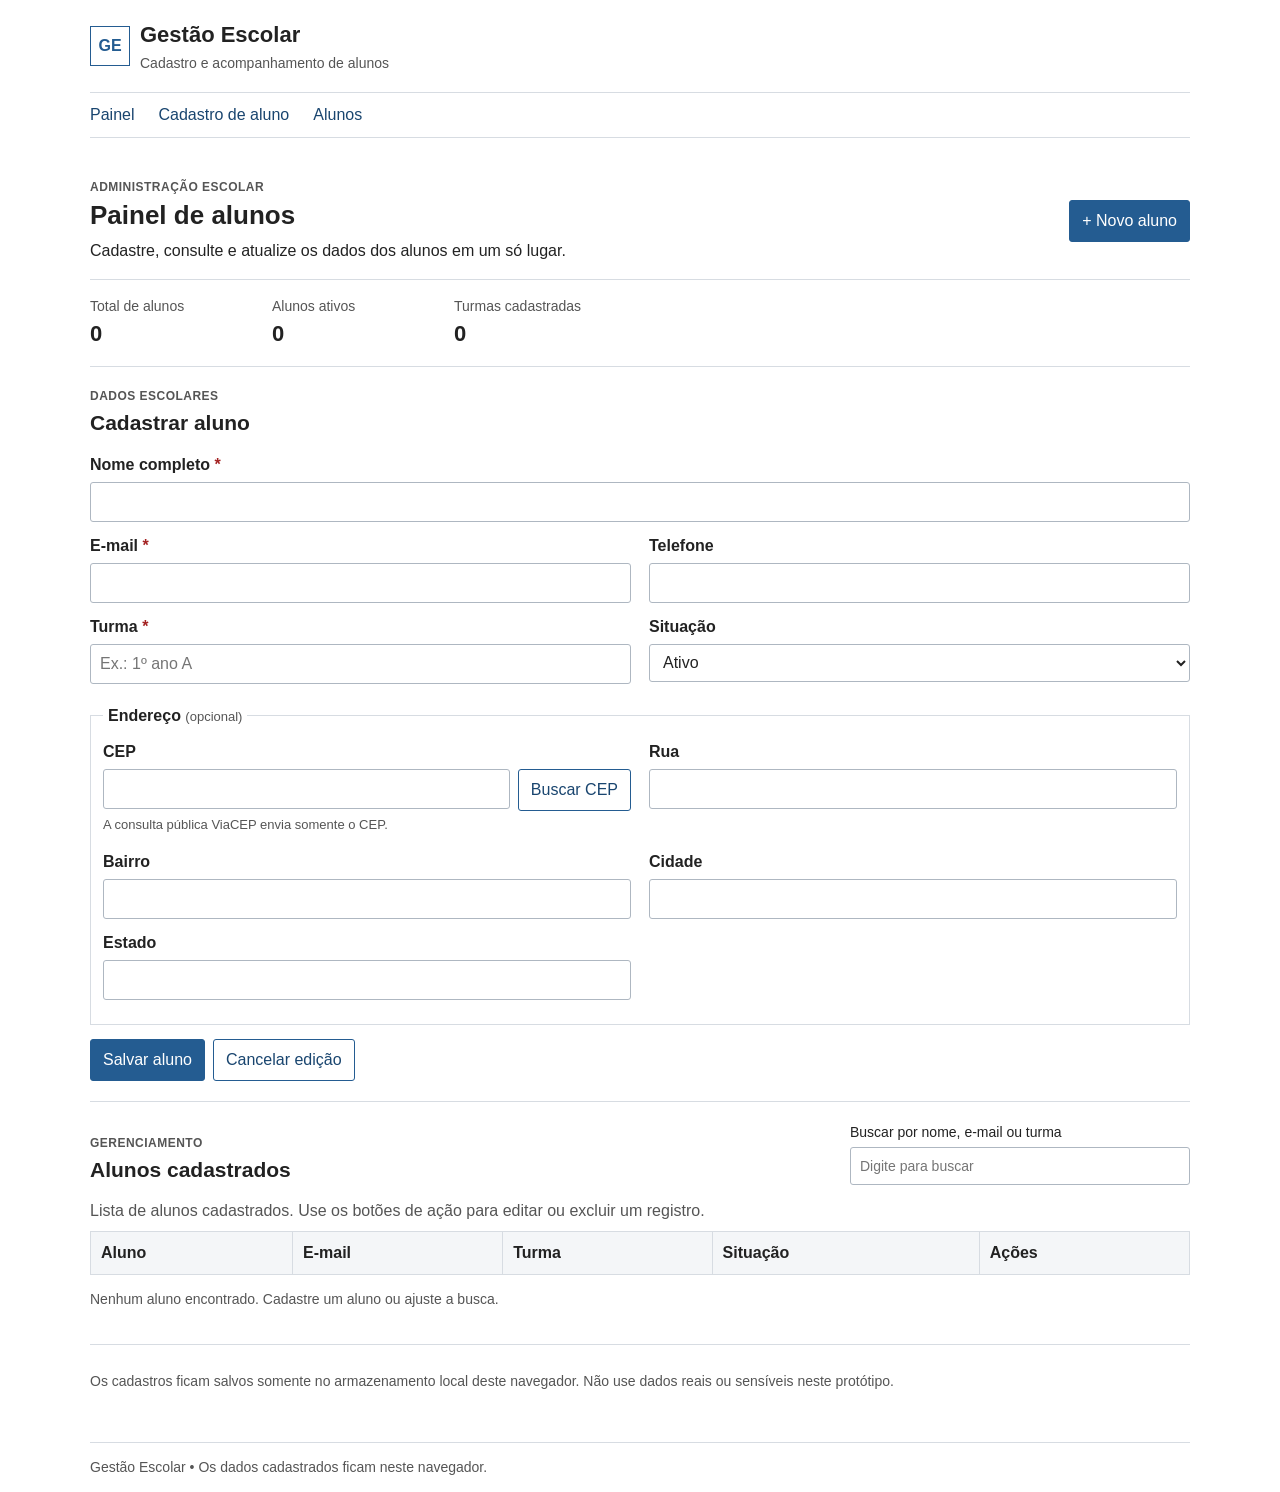
<file: index.html>
<!DOCTYPE html>
<html lang="pt-br">
<head>
  <meta charset="utf-8">
  <meta name="viewport" content="width=device-width, initial-scale=1">
  <meta name="description" content="Cadastro e gerenciamento de alunos da escola.">
  <title>Gestão Escolar</title>
  <link rel="stylesheet" href="style.css">
</head>
<body>
<a class="skip-link" href="#conteudo">Pular para o conteúdo principal</a>

<div class="wrap">
  <header id="topo">
    <div class="topo-flex">
      <a class="marca" href="index.html" aria-label="Gestão Escolar - início">
        <span class="marca-icone" aria-hidden="true">GE</span>
        <span>
          <span class="titulo-principal">Gestão Escolar</span>
          <span class="subtitulo">Cadastro e acompanhamento de alunos</span>
        </span>
      </a>
    </div>
  </header>

  <nav id="menu" aria-label="Menu principal">
    <ul>
      <li><a href="#painel">Painel</a></li>
      <li><a href="#cadastro">Cadastro de aluno</a></li>
      <li><a href="#alunos">Alunos</a></li>
    </ul>
  </nav>

  <main id="conteudo" tabindex="-1">
    <section class="boas-vindas" id="painel" aria-labelledby="titulo-painel">
      <div>
        <p class="eyebrow">ADMINISTRAÇÃO ESCOLAR</p>
        <h1 id="titulo-painel">Painel de alunos</h1>
        <p>Cadastre, consulte e atualize os dados dos alunos em um só lugar.</p>
      </div>
      <a class="botao botao-destaque" href="#cadastro">+ Novo aluno</a>
    </section>

    <div id="mensagem-aplicacao" class="mensagem-aplicacao" role="status" aria-live="polite"></div>
    <div id="app">
      <p>Ative o JavaScript para abrir o sistema de gestão escolar.</p>
    </div>
  </main>

  <footer id="rodape">
    Gestão Escolar <span aria-hidden="true">&bull;</span>
    <span>Os dados cadastrados ficam neste navegador.</span>
  </footer>
</div>

<script src="js/app.js" defer></script>
</body>
</html>
</file>
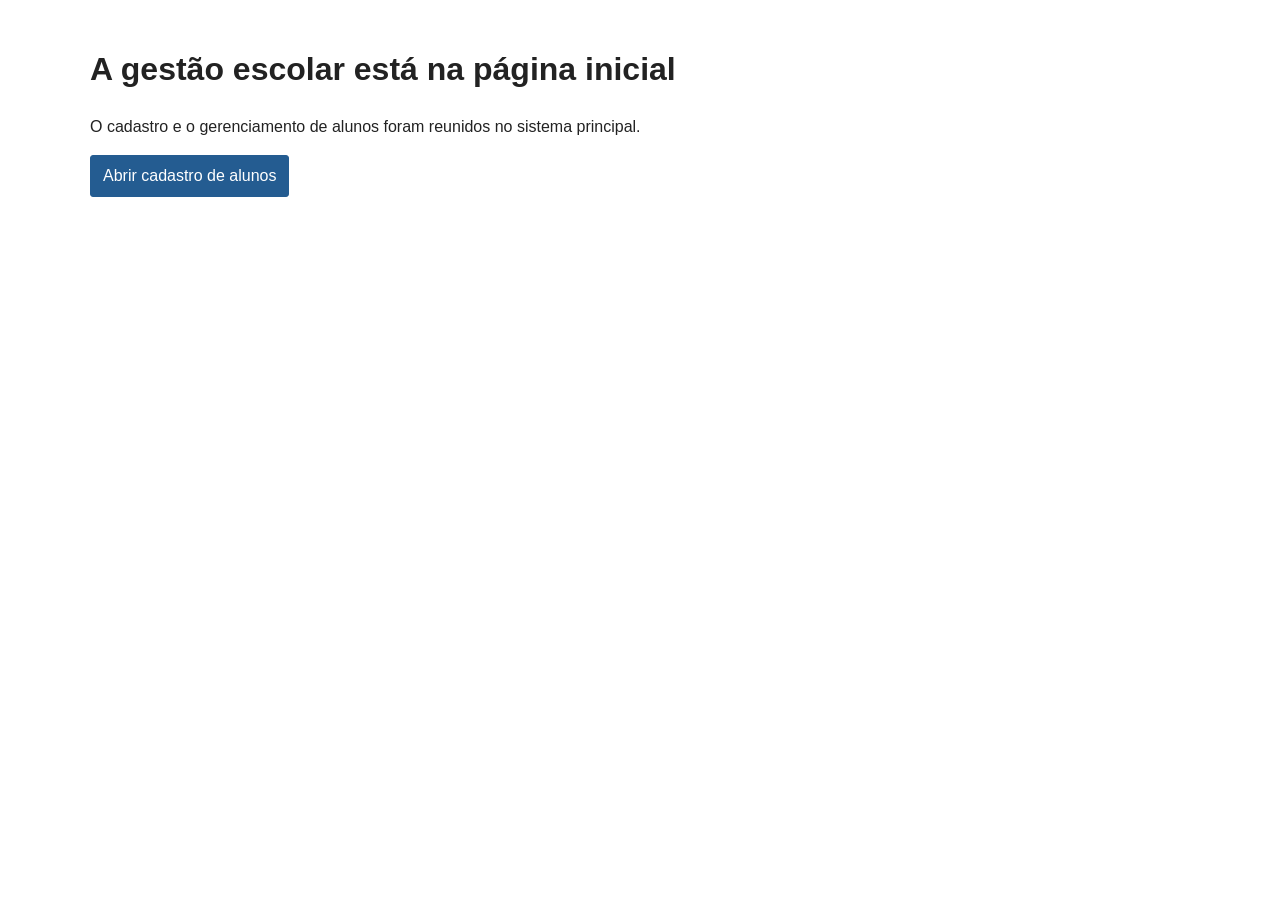
<file: contato.html>
<!DOCTYPE html>
<html lang="pt-br">
<head>
  <meta charset="utf-8">
  <meta name="viewport" content="width=device-width, initial-scale=1">
  <title>Sistema escolar – Gestão Escolar</title>
  <link rel="stylesheet" href="style.css">
</head>
<body>
<div class="wrap">
  <main id="conteudo" tabindex="-1">
    <h1 class="titulo-loja">A gestão escolar está na página inicial</h1>
    <p>O cadastro e o gerenciamento de alunos foram reunidos no sistema principal.</p>
    <a class="botao" href="index.html#cadastro">Abrir cadastro de alunos</a>
  </main>
</div>
</body>
</html>
</file>
<file: style.css>
:root {
  color-scheme: light;
  --page: #ffffff;
  --text: #222222;
  --muted: #555555;
  --line: #d7dce2;
  --soft: #f4f6f8;
  --blue: #245c91;
  --blue-dark: #19456f;
  --danger: #a32121;
  --success: #246b36;
}

* { box-sizing: border-box; }

html { scroll-behavior: smooth; }

body {
  margin: 0;
  background: var(--page);
  color: var(--text);
  font-family: Arial, Helvetica, sans-serif;
  font-size: 16px;
  line-height: 1.5;
}

.wrap {
  width: min(100% - 32px, 1100px);
  margin: 0 auto;
  background: var(--page);
}

.skip-link {
  position: absolute;
  top: 8px;
  left: 8px;
  z-index: 1;
  padding: 8px 12px;
  transform: translateY(-150%);
  background: var(--page);
  color: var(--blue-dark);
}

.skip-link:focus { transform: translateY(0); }

header#topo {
  padding: 18px 0;
  border-bottom: 1px solid var(--line);
}

.topo-flex {
  display: flex;
  align-items: center;
  gap: 12px;
}

.marca {
  display: flex;
  align-items: center;
  gap: 10px;
  color: var(--text);
  text-decoration: none;
}

.marca-icone {
  display: grid;
  width: 40px;
  height: 40px;
  place-items: center;
  border: 1px solid var(--blue);
  color: var(--blue);
  font-weight: 700;
}

.marca .titulo-principal,
.marca .subtitulo { display: block; }

.titulo-principal {
  margin: 0;
  font-size: 22px;
  font-weight: 700;
}

.subtitulo {
  margin: 2px 0 0;
  color: var(--muted);
  font-size: 14px;
}

nav#menu {
  padding: 10px 0;
  border-bottom: 1px solid var(--line);
}

nav#menu ul {
  display: flex;
  flex-wrap: wrap;
  gap: 8px 24px;
  margin: 0;
  padding: 0;
  list-style: none;
}

nav#menu a {
  color: var(--blue-dark);
  text-decoration: none;
}

nav#menu a:hover { text-decoration: underline; }

main#conteudo { padding: 24px 0; }

.boas-vindas {
  display: flex;
  align-items: center;
  justify-content: space-between;
  gap: 16px;
  padding: 16px 0;
  border-bottom: 1px solid var(--line);
}

.boas-vindas h1 {
  margin: 0 0 4px;
  font-size: 26px;
}

.boas-vindas p { margin: 0; }

.eyebrow {
  margin: 0 0 4px;
  color: var(--muted);
  font-size: 12px;
  font-weight: 700;
  letter-spacing: .04em;
}

.botao {
  display: inline-block;
  padding: 8px 12px;
  border: 1px solid var(--blue);
  border-radius: 3px;
  background: var(--blue);
  color: #ffffff;
  cursor: pointer;
  font: inherit;
  text-align: center;
  text-decoration: none;
}

.botao:hover { background: var(--blue-dark); }

.botao-secundario {
  background: #ffffff;
  color: var(--blue-dark);
}

.botao-secundario:hover {
  background: var(--soft);
  color: var(--blue-dark);
}

.metricas {
  display: flex;
  flex-wrap: wrap;
  gap: 12px 32px;
  padding: 16px 0;
  border-bottom: 1px solid var(--line);
}

.metrica { min-width: 150px; }
.metrica p { margin: 0; color: var(--muted); font-size: 14px; }
.metrica strong { font-size: 22px; }
.metrica-icone { display: none; }

.painel { padding: 20px 0; border-bottom: 1px solid var(--line); }
.painel-cabecalho { margin-bottom: 14px; }
.painel-cabecalho h2 { margin: 0; font-size: 21px; }
.painel-cabecalho .eyebrow { margin-bottom: 2px; }

.form-grid {
  display: grid;
  grid-template-columns: repeat(2, minmax(0, 1fr));
  gap: 0 18px;
}

.campo-largo { grid-column: 1 / -1; }
.campo { min-width: 0; margin-bottom: 12px; }
.rotulo-campo { display: block; margin-bottom: 5px; font-weight: 600; }
.marcador-obrigatorio { color: var(--danger); }
.obrigatorio { color: var(--muted); font-size: 13px; font-weight: 400; }
.dica { margin: 4px 0; color: var(--muted); font-size: 13px; }

input[type="text"],
input[type="email"],
input[type="tel"],
input[type="search"],
select,
textarea {
  width: 100%;
  min-height: 38px;
  padding: 7px 9px;
  border: 1px solid #aeb7c1;
  border-radius: 3px;
  background: #ffffff;
  color: var(--text);
  font: inherit;
}

textarea { resize: vertical; }

input:focus-visible,
select:focus-visible,
textarea:focus-visible,
button:focus-visible,
a:focus-visible,
h2:focus {
  outline: 2px solid var(--blue);
  outline-offset: 2px;
}

input[aria-invalid="true"],
textarea[aria-invalid="true"] { border-color: var(--danger); }

.endereco {
  margin: 8px 0 14px;
  padding: 12px;
  border: 1px solid var(--line);
}

.endereco legend { padding: 0 5px; font-weight: 600; }

.consulta-cep {
  display: flex;
  align-items: flex-start;
  gap: 8px;
}

.consulta-cep input { flex: 1; min-width: 0; }
.consulta-cep button { flex: 0 0 auto; }
.consulta-cep button:disabled { cursor: wait; opacity: .7; }

.acoes-formulario { display: flex; flex-wrap: wrap; gap: 8px; margin-top: 12px; }

.painel-cabecalho-lista {
  display: flex;
  align-items: flex-end;
  justify-content: space-between;
  gap: 16px;
}

.busca-alunos {
  display: grid;
  width: min(100%, 340px);
  gap: 4px;
  font-size: 14px;
}

.tabela-responsiva { overflow-x: auto; }
.tabela-responsiva table { min-width: 650px; }

table {
  width: 100%;
  border-collapse: collapse;
  text-align: left;
}

caption {
  padding: 0 0 8px;
  color: var(--muted);
  text-align: left;
}

th, td { padding: 9px 10px; border: 1px solid var(--line); }
th { background: var(--soft); font-weight: 600; }
.acoes-tabela { white-space: nowrap; }

.botao-acao {
  padding: 5px 8px;
  border: 1px solid var(--blue);
  border-radius: 3px;
  background: #ffffff;
  color: var(--blue-dark);
  cursor: pointer;
  font: inherit;
  font-size: 14px;
}

.botao-excluir {
  margin-left: 5px;
  border-color: var(--danger);
  color: var(--danger);
}

.situacao { font-weight: 600; }
.situacao-ativo { color: var(--success); }
.situacao-inativo { color: var(--muted); }
.lista-vazia, .nota-privacidade { color: var(--muted); font-size: 14px; }
.nota-privacidade { padding: 12px 0; }

.erro { margin: 3px 0 0; color: var(--danger); font-size: 13px; font-weight: 600; }
.erro:empty { display: none; }

.resumo-erros { margin: 10px 0; }
.resumo-erros:empty { display: none; }
.resumo-conteudo { padding: 10px 12px; border: 1px solid var(--danger); background: #fff8f8; }
.resumo-conteudo h2 { margin: 0 0 5px; color: var(--danger); font-size: 17px; }
.resumo-conteudo ul { margin: 0; padding-left: 20px; }
.resumo-conteudo a { color: var(--danger); }

.mensagem-aplicacao { margin: 12px 0; color: var(--success); }
.mensagem-aplicacao:empty { display: none; }
.erro-aplicacao { color: var(--danger); }

footer#rodape {
  padding: 14px 0;
  border-top: 1px solid var(--line);
  color: var(--muted);
  font-size: 14px;
}

@media (max-width: 640px) {
  .wrap { width: min(100% - 24px, 1100px); }
  .boas-vindas, .painel-cabecalho-lista { align-items: stretch; flex-direction: column; }
  .boas-vindas .botao { width: 100%; }
  .form-grid { grid-template-columns: 1fr; }
  .campo-largo { grid-column: auto; }
  .busca-alunos { width: 100%; }
}

@media (max-width: 420px) {
  .consulta-cep { flex-direction: column; }
  .consulta-cep button { width: 100%; }
}

@media (prefers-reduced-motion: reduce) {
  html { scroll-behavior: auto; }
}
</file>
